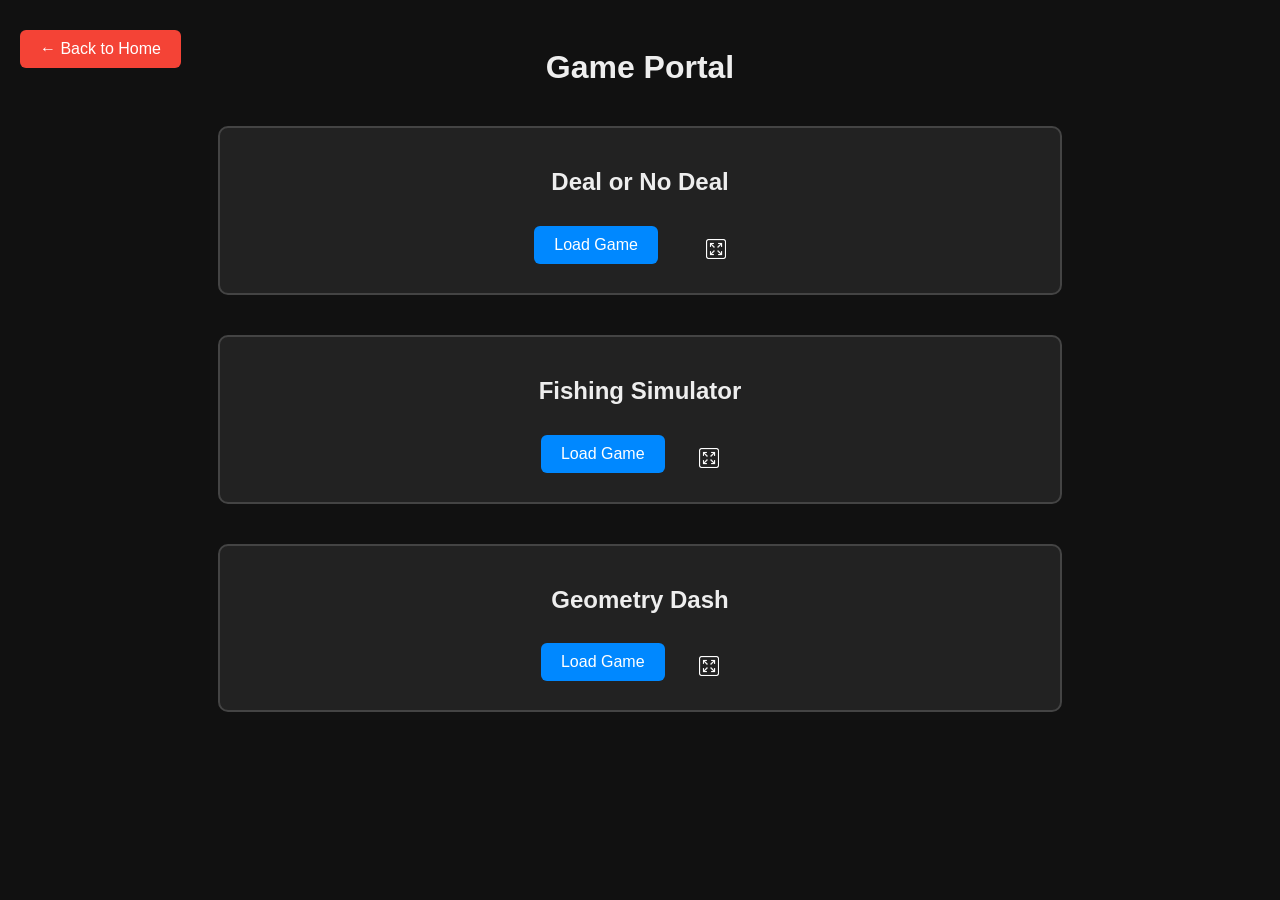
<file: games.html>
<!DOCTYPE html>
<html lang="en">
<head>
  <meta charset="UTF-8">
  <title>Games</title>
  <link rel="icon" href="images/HC_tab_icon_256.png" type="image/png">
  <style>
    body {
      font-family: Arial, sans-serif;
      background-color: #111;
      color: #eee;
      padding: 20px;
      text-align: center;
    }

    .game-container {
      margin: 40px auto;
      padding: 20px;
      border: 2px solid #444;
      border-radius: 10px;
      background-color: #222;
      max-width: 800px;
    }

    .embed-wrapper {
      display: none;
      margin-top: 20px;
    }

    iframe, embed {
      width: 100%;
      height: 500px;
      border: none;
    }

    button {
      background-color: #08f;
      color: #fff;
      padding: 10px 20px;
      border: none;
      border-radius: 6px;
      font-size: 16px;
      cursor: pointer;
      margin-top: 10px;
    }

    button:hover {
      background-color: #06c;
    }

    .back-button {
      position: fixed;
      top: 20px;
      left: 20px;
      background-color: #f44336;
    }
    .maximize-btn {
      background: transparent;
      border: none;
      cursor: pointer;
      vertical-align: middle;
      margin-left: 10px;
    }
    
    .maximize-btn img {
      width: 20px;
      height: 20px;
      filter: invert(100%);
    }
    
    .game-container.maximized {
      position: relative;
      max-width: none;
      width: 100%;
      height: auto;
      z-index: 10;
    }
    
    .game-container.maximized .embed-wrapper embed,
    .game-container.maximized .embed-wrapper iframe {
      height: 80vh;
      width: 100%;
    }

  </style>
</head>
<body>

  <a href="index.html"><button class="back-button">← Back to Home</button></a>

  <h1>Game Portal</h1>

  <div class="game-container">
    <h2>Deal or No Deal</h2>
    <button onclick="loadGame('game1', 'https://scratch.mit.edu/projects/340716311/embed')">Load Game</button>
    &nbsp;&nbsp;
    <button class="maximize-btn" onclick="toggleMaximize('game1')">
      <img src="images/maximize.png" alt="Maximize" title="Maximize window" />
    </button>
    <div id="game1" class="embed-wrapper"></div>
  </div>

  <div class="game-container">
    <h2>Fishing Simulator</h2>
    <button onclick="loadGame('game2', 'https://scratch.mit.edu/projects/1130948011/embed')">Load Game</button>
    <button class="maximize-btn" onclick="toggleMaximize('game2')">
      <img src="images/maximize.png" alt="Maximize" title="Maximize window" />
    </button>
    <div id="game2" class="embed-wrapper"></div>
  </div>

  <div class="game-container">
    <h2>Geometry Dash</h2>
    <button onclick="loadGame('game3', 'https://scratch.mit.edu/projects/105500895/embed')">Load Game</button>
    <button class="maximize-btn" onclick="toggleMaximize('game3')">
      <img src="images/maximize.png" alt="Maximize" title="Maximize window" />
    </button>
    <div id="game3" class="embed-wrapper"></div>
  </div>

  <script>

// ------------------ Game Maximize Toggle ------------------
  function toggleMaximize(containerId) {
    const container = document.getElementById(containerId).parentElement;
    container.classList.toggle('maximized');
  }

  let currentGameId = null;

// ------------------ Game Loader ------------------
function loadGame(containerId, gameUrl) {
  // If a different game is already loaded, remove it
  if (currentGameId && currentGameId !== containerId) {
    const prevContainer = document.getElementById(currentGameId);
    const parentContainer = prevContainer.parentElement;

    // Reset content and hide it
    prevContainer.innerHTML = '';
    prevContainer.style.display = 'none';

    // Remove maximize styling if it was applied
    parentContainer.classList.remove('maximized');
  }

  const container = document.getElementById(containerId);

  // If the selected game is already loaded, do nothing
  if (currentGameId === containerId && container.innerHTML !== '') {
    return;
  }

  // Load the new game
  const embed = document.createElement('iframe'); // or 'embed', if you prefer
  embed.src = gameUrl;
  embed.allowFullscreen = true;
  container.innerHTML = '';
  container.appendChild(embed);
  container.style.display = 'block';

  currentGameId = containerId;
}
</script>
  
</body>
</html>
</file>
